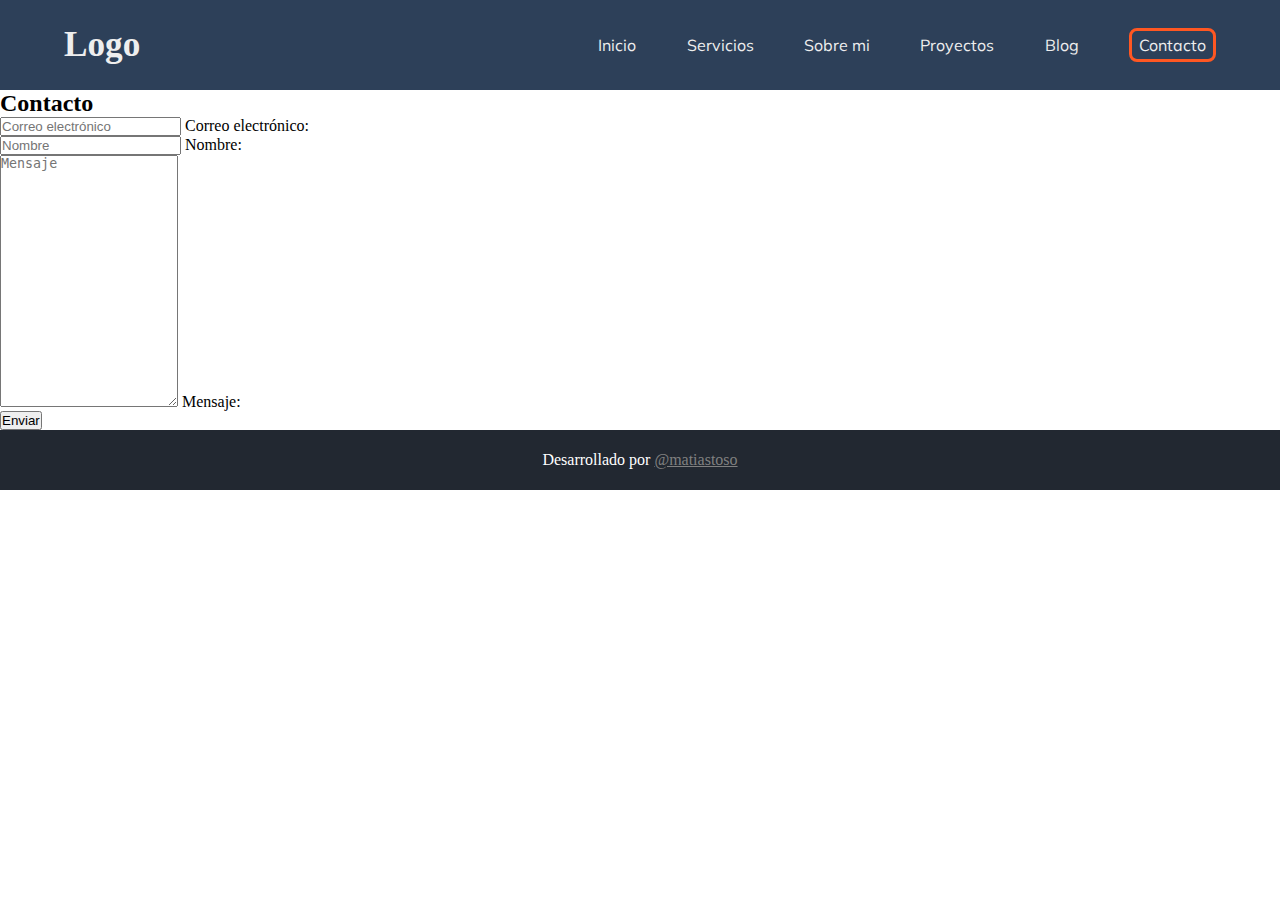
<file: pages/contacto.html>
<!DOCTYPE html>
<html lang="en">
<head>
    <meta charset="UTF-8">
    <meta http-equiv="X-UA-Compatible" content="IE=edge">
    <meta name="viewport" content="width=device-width, initial-scale=1.0">
    
    <!-- librerias -->
    <link href="https://cdn.jsdelivr.net/npm/bootstrap@5.1.3/dist/css/bootstrap.min.css" rel="stylesheet" integrity="sha384-1BmE4kWBq78iYhFldvKuhfTAU6auU8tT94WrHftjDbrCEXSU1oBoqyl2QvZ6jIW3" crossorigin="anonymous">
    <link rel="stylesheet" href="../css/styles.css">
    <link rel="shortcut icon" href="images/logo.png" type="image/x-icon">
    <title>Contacto - Matias Toso</title>
</head>
<body>
    <!-- header -->
    <header class="header header-estudios">
        <div class="menu">
            <h2 class="menu__logo">Logo</h2>

            <div class="menu__btn">
                <div class="menu__btn__burger"></div>
            </div>

            <nav class="nav nav-estudios">
                <ul>
                    <li>
                        <a href="../index.html">Inicio</a>
                    </li>
                    <li>
                        <a href="../index.html#servicios">Servicios</a>
                    </li>
                    <li class="nav__sobre-mi">
                        <a href="../index.html#sobre-mi">Sobre mi</a>

                        <ul class="sub-menu">
                            <li>
                                <a href="estudios.html">Estudios</a>
                            </li>
                        </ul>
                    </li>
                    <li>
                        <a href="../index.html#proyectos">Proyectos</a>
                    </li>
                    <li>
                        <a href="blog.html">Blog</a>
                    </li>
                    <li class="nav__contacto">
                        <a href="contacto.html">Contacto</a>
                    </li>
                </ul>
            </nav>
        </div>
    </header>

    <!-- CONTACT -->
    <section id="contacto" class="container-fluid bg-secondary pb-2">
        <div class="container pt-3">
            <h2 class="subtitulo text-center display-2 mb-5">Contacto</h2>

            <form method='POST'><input type='hidden' name='form-name' value='form 1' />
                <div class="row">
                    <div class="col-12 col-md-6">
                        <div class="form-floating mb-3">
                            <input type="email" class="form-control" name="email" placeholder="Correo electrónico">
                            <label class="text-muted" for="email">Correo electrónico:</label>
                        </div>
                    </div>

                    <div class="col-12 col-md-6">
                        <div class="form-floating mb-3">
                            <input type="text" name="nombre" placeholder="Nombre" class="form-control">
                            <label class="text-muted" for="nombre">Nombre:</label>
                        </div>
                    </div>

                    <div class="col-12">
                        <div class="form-floating mb-3">
                            <textarea class="form-control textarea" name="mensaje" placeholder="Mensaje" style="height: 250px;"></textarea>
                            <label class="text-muted">Mensaje:</label>
                        </div>
                    </div>
                </div>

                <button type="submit" class="btn btn-primary mb-4 px-3">Enviar</button>
            </form>
        </div>
    </section>

    <!-- FOOTER -->
    <footer id="footer">
        <p>Desarrollado por <a href="#">@matiastoso</a></p>
    </footer>
</body>
</html>
</file>
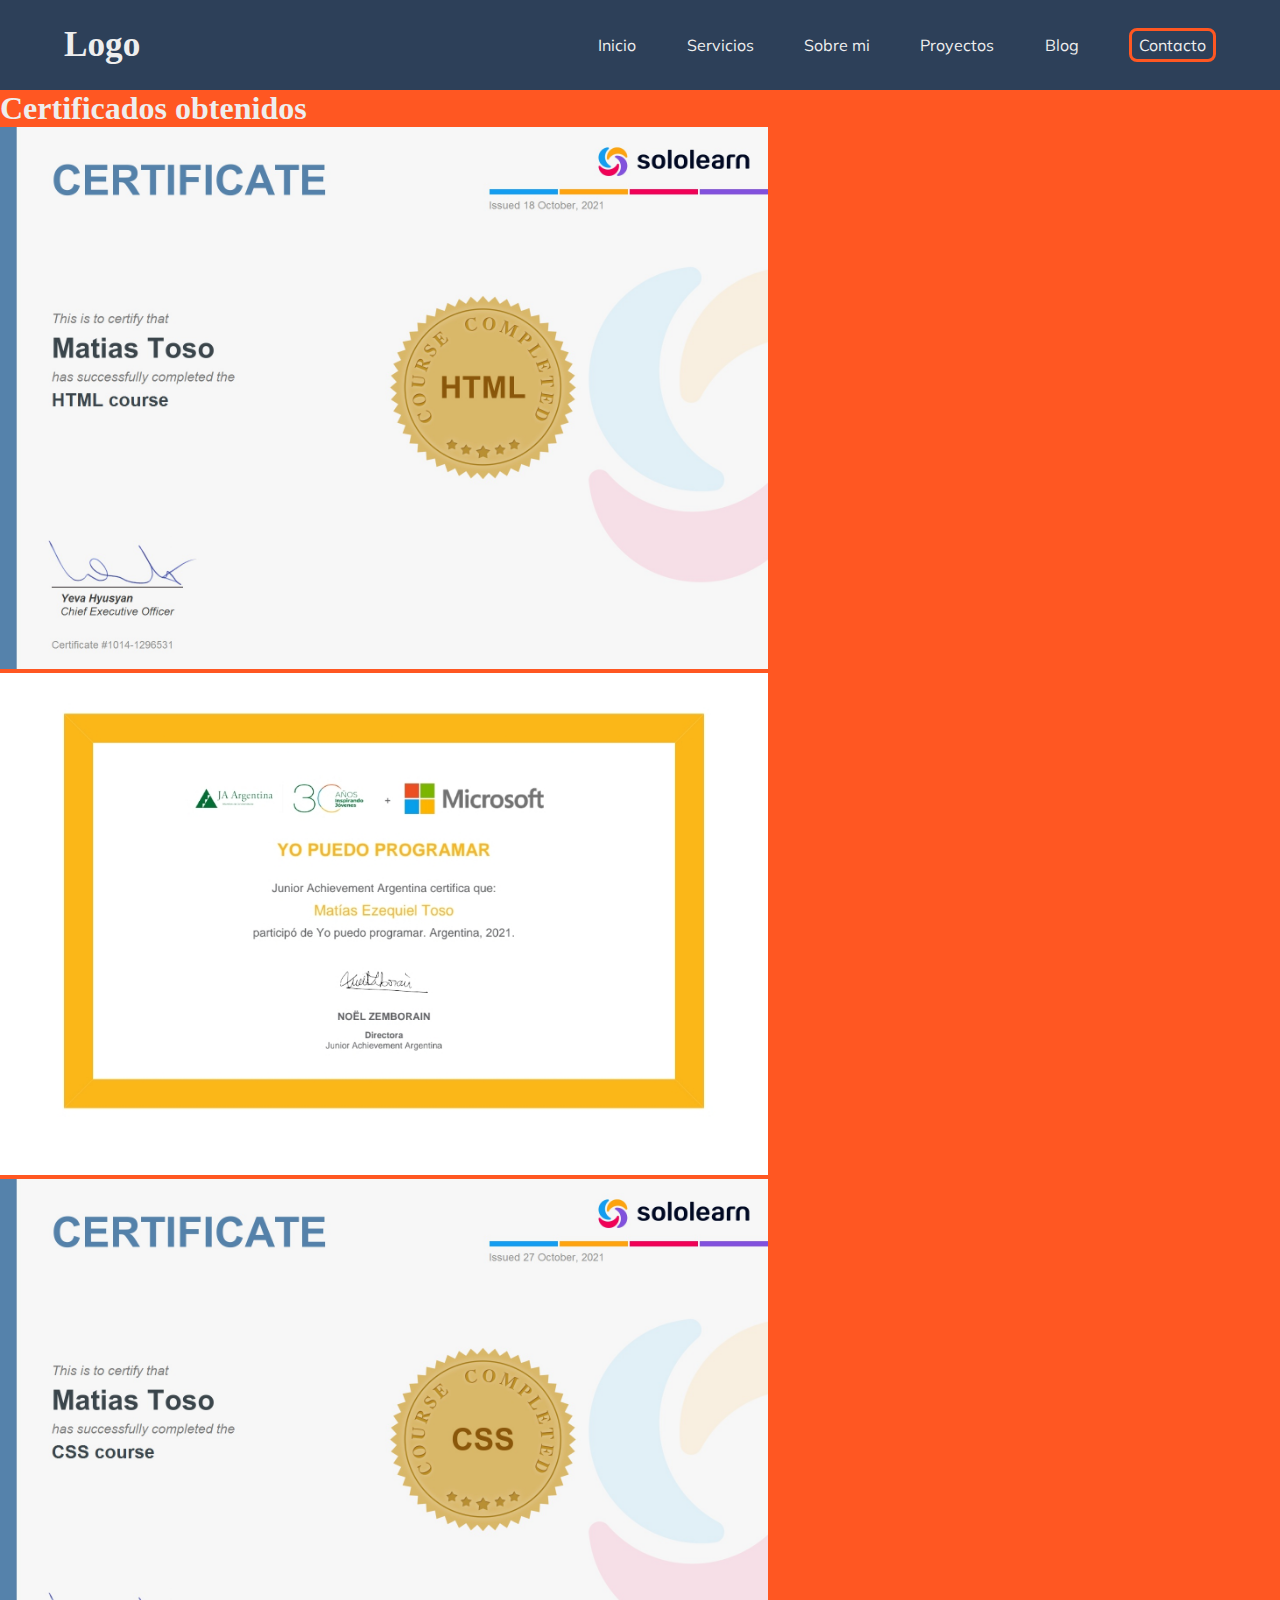
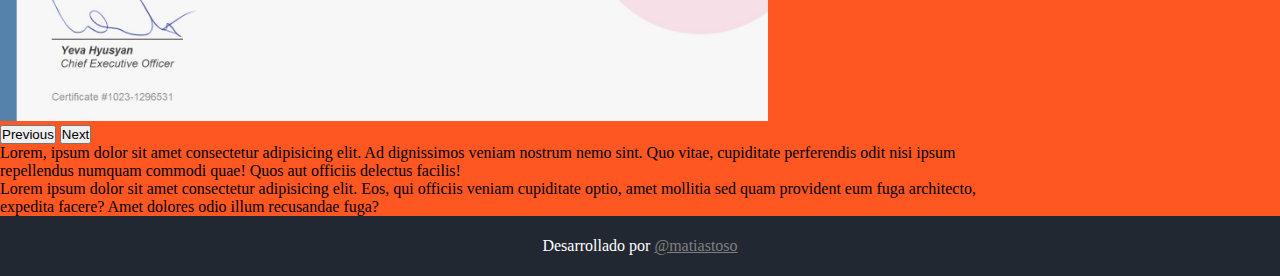
<file: pages/estudios.html>
<!DOCTYPE html>
<html lang="es">
<head>
    <meta charset="UTF-8">
    <meta http-equiv="X-UA-Compatible" content="IE=edge">
    <meta name="viewport" content="width=device-width, initial-scale=1.0">
    <link href="https://fonts.googleapis.com/icon?family=Material+Icons" rel="stylesheet">
    <link href="https://cdn.jsdelivr.net/npm/bootstrap@5.1.3/dist/css/bootstrap.min.css" rel="stylesheet" integrity="sha384-1BmE4kWBq78iYhFldvKuhfTAU6auU8tT94WrHftjDbrCEXSU1oBoqyl2QvZ6jIW3" crossorigin="anonymous">
    <link rel="stylesheet" href="../css/styles.css">
    <link rel="shortcut icon" href="images/logo.png" type="image/x-icon">
    <title>Estudios - Matias Toso</title>
</head>
<body>
    <!-- header -->
    <header class="header header-estudios">
        <div class="menu">
            <h2 class="menu__logo">Logo</h2>

            <div class="menu__btn">
                <div class="menu__btn__burger"></div>
            </div>

            <nav class="nav nav-estudios">
                <ul>
                    <li>
                        <a href="../index.html">Inicio</a>
                    </li>
                    <li>
                        <a href="../index.html#servicios">Servicios</a>
                    </li>
                    <li class="nav__sobre-mi">
                        <a href="../index.html#sobre-mi">Sobre mi</a>

                        <ul class="sub-menu">
                            <li>
                                <a href="estudios.html">Estudios</a>
                            </li>
                        </ul>
                    </li>
                    <li>
                        <a href="../index.html#proyectos">Proyectos</a>
                    </li>
                    <li>
                        <a href="blog.html">Blog</a>
                    </li>
                    <li class="nav__contacto">
                        <a href="contacto.html">Contacto</a>
                    </li>
                </ul>
            </nav>
        </div>
    </header>

    <!-- carousel -->

    <main class="contenedor-estudios">
        <section class="container-fluid py-5 carrusel-estudios">
            <h1 class="text-center mb-4">Certificados obtenidos</h1>

            <div id="carouselExampleFade" class="carousel slide carousel-fade" data-bs-ride="carousel">
                <div class="carousel-inner">
                  <div class="carousel-item active">
                    <img src="../images/HTML_certificate.jpg" class="d-block" alt="Certificado">
                  </div>
                  <div class="carousel-item">
                    <img src="../images/ja-certificado.jpg" class="d-block" alt="Certificado">
                  </div>
                  <div class="carousel-item">
                    <img src="../images/CSS_certificate.jpg" class="d-block" alt="Certificado">
                  </div>
                </div>
                <button class="carousel-control-prev" type="button" data-bs-target="#carouselExampleFade" data-bs-slide="prev">
                  <span class="carousel-control-prev-icon" aria-hidden="true"></span>
                  <span class="visually-hidden">Previous</span>
                </button>
                <button class="carousel-control-next" type="button" data-bs-target="#carouselExampleFade" data-bs-slide="next">
                  <span class="carousel-control-next-icon" aria-hidden="true"></span>
                  <span class="visually-hidden">Next</span>
                </button>
            </div>

            <article class="articulo-estudios text-center mx-auto mt-5 text-light">
                <p>Lorem, ipsum dolor sit amet consectetur adipisicing elit. Ad dignissimos veniam nostrum nemo sint. Quo vitae, cupiditate perferendis odit nisi ipsum repellendus numquam commodi quae! Quos aut officiis delectus facilis!</p>
    
                <p>Lorem ipsum dolor sit amet consectetur adipisicing elit. Eos, qui officiis veniam cupiditate optio, amet mollitia sed quam provident eum fuga architecto, expedita facere? Amet dolores odio illum recusandae fuga?</p>
            </article>
        </section>
    </main>

    <!-- footer -->
    <footer id="footer">
        <p>Desarrollado por <a href="#">@matiastoso</a></p>
    </footer>

    <!-- javascript -->
    <script src="https://cdn.jsdelivr.net/npm/bootstrap@5.1.3/dist/js/bootstrap.bundle.min.js" integrity="sha384-ka7Sk0Gln4gmtz2MlQnikT1wXgYsOg+OMhuP+IlRH9sENBO0LRn5q+8nbTov4+1p" crossorigin="anonymous"></script>
    <script src="../js/index.js"></script>
</body>
</html>
</file>
<file: css/styles.css>
/* ----- reset ----- */
@import url("https://fonts.googleapis.com/css2?family=Mulish:wght@300;400&display=swap");
* { margin: 0px; padding: 0px; scroll-behavior: smooth; }

.btn-terciario, .banner__btn, .sobre-mi__info__btn { padding: 6px 14px; -webkit-transition: all .3s; transition: all .3s; border: none; background: #ff5722; -webkit-box-shadow: 2px 3px 2px #bb2d00; box-shadow: 2px 3px 2px #bb2d00; border-radius: 8px; }

.btn-terciario:hover, .banner__btn:hover, .sobre-mi__info__btn:hover { background: #ff6736; -webkit-box-shadow: 2px 3px 2px #cf3200; box-shadow: 2px 3px 2px #cf3200; }

.btn-primario, .proyectos__contenedor__card__body a, .proyectos__btn-ver-mas { display: block; padding: 4px; -webkit-transition: all .3s; transition: all .3s; border: none; text-decoration: none; background: #2d4059; -webkit-box-shadow: 2px 3px 2px #0b0f15; box-shadow: 2px 3px 2px #0b0f15; border-radius: 8px; color: white; }

.btn-primario:hover, .proyectos__contenedor__card__body a:hover, .proyectos__btn-ver-mas:hover { background: #344a67; -webkit-box-shadow: 2px 3px 2px #121923; box-shadow: 2px 3px 2px #121923; }

/* ----- header ----- */
.header { background: -webkit-gradient(linear, left top, left bottom, from(rgba(0, 0, 0, 0.6)), to(rgba(0, 0, 0, 0.4))), url("../images/body-background.jpg"); background: linear-gradient(rgba(0, 0, 0, 0.6), rgba(0, 0, 0, 0.4)), url("../images/body-background.jpg"); background-position: center; background-size: cover; -webkit-user-select: none; -moz-user-select: none; -ms-user-select: none; user-select: none; padding: 0px 5%; }

/* ----- menu ----- */
.menu { display: -webkit-box; display: -ms-flexbox; display: flex; -webkit-box-align: center; -ms-flex-align: center; align-items: center; -webkit-box-pack: justify; -ms-flex-pack: justify; justify-content: space-between; min-height: 10vh; }

.menu__logo { color: #eeeeee; font-size: 2.2rem; }

.menu__btn { position: relative; display: none; -webkit-box-pack: center; -ms-flex-pack: center; justify-content: center; -webkit-box-align: center; -ms-flex-align: center; align-items: center; width: 80px; height: 80px; cursor: pointer; -webkit-transition: all .5s ease-in-out; transition: all .5s ease-in-out; }

.menu__btn__burger { width: 45px; height: 6px; background: #eeeeee; border-radius: 5px; -webkit-transition: all .5s ease-in-out; transition: all .5s ease-in-out; -webkit-box-shadow: 1px 1px 3px #222831; box-shadow: 1px 1px 3px #222831; }

.menu__btn__burger::before, .menu__btn__burger::after { content: ''; position: absolute; width: 45px; height: 6px; background: #eeeeee; border-radius: 5px; -webkit-box-shadow: 2px 2px 1px #222831; box-shadow: 2px 2px 1px #222831; }

.menu__btn__burger::before { -webkit-transform: translateY(-16px); transform: translateY(-16px); -webkit-transition: all .5s ease-in-out; transition: all .5s ease-in-out; }

.menu__btn__burger::after { -webkit-transform: translateY(16px); transform: translateY(16px); -webkit-transition: all .5s ease-in-out; transition: all .5s ease-in-out; }

.open .menu__btn__burger { -webkit-transform: translateX(-50px); transform: translateX(-50px); background: transparent; -webkit-box-shadow: none; box-shadow: none; }

.open .menu__btn__burger::before { -webkit-transform: rotate(45deg) translate(35px, -35px); transform: rotate(45deg) translate(35px, -35px); background: #ff5722; }

.open .menu__btn__burger::after { -webkit-transform: rotate(-45deg) translate(35px, 35px); transform: rotate(-45deg) translate(35px, 35px); background: #ff5722; }

.nav { width: 55%; }

.nav ul { display: -webkit-box; display: -ms-flexbox; display: flex; -webkit-box-pack: justify; -ms-flex-pack: justify; justify-content: space-between; -webkit-box-align: center; -ms-flex-align: center; align-items: center; }

.nav ul li { list-style: none; -webkit-user-select: none; -moz-user-select: none; -ms-user-select: none; user-select: none; }

.nav ul li a { color: #eeeeee; cursor: pointer; text-decoration: none; -webkit-transform: all .3s; transform: all .3s; font-size: 1.2rem; font-family: "Mulish", sans-serif; }

.nav ul li a:hover { color: #ff5722; }

.nav__sobre-mi { position: relative; }

.nav__sobre-mi .sub-menu { display: none; position: absolute; padding-top: 5px; }

.nav__sobre-mi:hover .sub-menu { display: block; }

.nav__contacto { border: 3px solid #ff5722; border-radius: 8px; padding: 4px 7px; -webkit-transition: all .3s; transition: all .3s; }

.nav__contacto:hover { background: #ff5722; }

.nav__contacto a:hover { color: #eeeeee !important; }

/* ----- banner ----- */
.banner { display: -webkit-box; display: -ms-flexbox; display: flex; -webkit-box-pack: justify; -ms-flex-pack: justify; justify-content: space-between; -webkit-box-align: center; -ms-flex-align: center; align-items: center; min-height: 90vh; }

.banner__texto { color: #eeeeee; font-family: Helvetica, Arial; }

.banner__texto span { font-weight: 600; font-size: 1.5rem; text-shadow: 2px 2px 1px #222831; }

.banner__texto h1 { font-size: 4.4rem; text-shadow: 2px 2px 1px #222831; }

.banner__texto p { font-size: 1.6rem; letter-spacing: .1rem; word-spacing: 2px; margin-bottom: 1rem; text-shadow: 2px 2px 1px #222831; }

.banner__btn a { color: #eeeeee; text-decoration: none; font-size: 1.1rem; text-shadow: 1px 1px 1px #222831; }

.banner .avatar img { width: 360px; }

/* animaciones */
@-webkit-keyframes nav-aparecer { from { -webkit-transform: translateY(-90vh); transform: translateY(-90vh);
    opacity: .5; }
  to { -webkit-transform: translateY(0px); transform: translateY(0px);
    opacity: 1; } }
@keyframes nav-aparecer { from { -webkit-transform: translateY(-90vh); transform: translateY(-90vh);
    opacity: .5; }
  to { -webkit-transform: translateY(0px); transform: translateY(0px);
    opacity: 1; } }

/* ----- header - responsive -----*/
@media (max-width: 880px) { .menu { -ms-flex-wrap: wrap; flex-wrap: wrap; }
  .menu__btn { display: -webkit-box; display: -ms-flexbox; display: flex; }
  .nav.nav-active { display: -webkit-box; display: -ms-flexbox; display: flex; }
  .nav { position: absolute; width: 100%; display: none; -webkit-animation-name: nav-aparecer; animation-name: nav-aparecer; -webkit-animation-duration: .5s; animation-duration: .5s; -webkit-animation-timing-function: ease-in-out; animation-timing-function: ease-in-out; -webkit-box-pack: center; -ms-flex-pack: center; justify-content: center; -webkit-box-align: start; -ms-flex-align: start; align-items: flex-start; margin-right: 0px; left: 0; top: 10vh; right: 0; z-index: 2; }
  .nav > ul { display: -webkit-box; display: -ms-flexbox; display: flex; -webkit-box-orient: vertical; -webkit-box-direction: normal; -ms-flex-direction: column; flex-direction: column; -webkit-box-align: center; -ms-flex-align: center; align-items: center; -webkit-box-pack: space-evenly; -ms-flex-pack: space-evenly; justify-content: space-evenly; position: absolute; background-color: #ff5722; bottom: -90vh; width: 100%; height: 90vh; }
  .nav > ul li { display: block; }
  .nav > ul li a:hover { color: white; text-decoration: underline; }
  .nav__sobre-mi ul { background-color: #222831; color: #eeeeee; }
  .banner { -webkit-box-orient: vertical; -webkit-box-direction: normal; -ms-flex-direction: column; flex-direction: column; padding: 3rem; }
  .banner__texto { -webkit-box-ordinal-group: 3; -ms-flex-order: 2; order: 2; margin-top: 2rem; }
  .banner .logo { -webkit-box-ordinal-group: 2; -ms-flex-order: 1; order: 1; } }

/* ----- servicios ----- */
#servicios { font-family: "Mulish", sans-serif; color: #222831; height: auto; padding: 3rem 0px; }

#servicios h2 { margin-bottom: 2rem; text-align: center; font-weight: normal; font-size: 1.6rem; font-family: Helvetica, Arial; }

#servicios h2 span { font-weight: bold; color: #ff5722; }

#servicios .contenedor { display: -ms-grid; display: grid; -ms-grid-columns: (1fr)[3]; grid-template-columns: repeat(3, 1fr); justify-items: center; row-gap: 1rem; -webkit-box-align: center; -ms-flex-align: center; align-items: center; width: 95%; margin: 0px auto; }

#servicios .contenedor .card { text-align: center; margin: 0px .5rem; }

#servicios .contenedor .card img { width: 300px; height: 310px; border-radius: 50%; }

#servicios .contenedor .card h3 { margin: .5rem; font-family: Helvetica, Arial; }

/* ----- responsive -----*/
@media (max-width: 975px) { #servicios .contenedor { -ms-grid-columns: (1fr)[2]; grid-template-columns: repeat(2, 1fr); }
  #servicios .contenedor .card { margin: .8rem; }
  #servicios .contenedor .card .img { width: 340px; } }

@media (max-width: 640px) { #servicios .contenedor { -ms-grid-columns: 1fr; grid-template-columns: 1fr; }
  #servicios .contenedor .card { margin: 1rem .8rem; }
  #servicios .contenedor .card .img { width: 420px; } }

/* ----- sobre-mi ----- */
.sobre-mi { display: -ms-grid; display: grid; -ms-grid-columns: 1fr 1fr; grid-template-columns: 1fr 1fr; justify-items: center; -webkit-box-align: start; -ms-flex-align: start; align-items: start; padding: 3rem 0px; background: #2d4059; }

.sobre-mi h2, .sobre-mi h3 { font-family: Helvetica, Arial; }

.sobre-mi__info { -ms-grid-column-align: center; justify-self: center; text-align: center; margin-left: 10%; width: 40%; min-width: 400px; }

.sobre-mi__info p { margin: .6rem 0px; word-spacing: 1px; font-family: "Mulish", sans-serif; }

.sobre-mi__info__btn a { text-decoration: none; color: #eeeeee; }

.sobre-mi__tecnologias { -ms-grid-column-align: center; justify-self: center; width: 50%; letter-spacing: 1px; }

.sobre-mi__tecnologias h3 { margin-bottom: 1rem; text-align: center; }

.sobre-mi__tecnologias .skills__item { margin-bottom: 1.1rem; display: -webkit-box; display: -ms-flexbox; display: flex; -webkit-box-align: center; -ms-flex-align: center; align-items: center; -webkit-box-pack: center; -ms-flex-pack: center; justify-content: center; }

.sobre-mi__tecnologias .skills__item i { margin-right: 2.4rem; font-size: 2rem; text-shadow: 1px 1px 1px black; }

.sobre-mi__tecnologias .skills__item__bar { width: 190px; height: 10px; -webkit-box-shadow: 1px 1px 5px #222; box-shadow: 1px 1px 5px #222; border-radius: 8px; background: #ddd; position: relative; overflow: hidden; }

.sobre-mi__tecnologias .skills__item__bar--90::after { content: ''; position: absolute; border-radius: 8px; left: -100%; width: 190px; height: 10px; background: #ff5722; -webkit-animation: skills-bar-fill-90 1.2s ease-in-out forwards; animation: skills-bar-fill-90 1.2s ease-in-out forwards; }

.sobre-mi__tecnologias .skills__item__bar--75::after { content: ''; position: absolute; border-radius: 8px; left: -100%; width: 190px; height: 10px; background: #ff5722; -webkit-animation: skills-bar-fill-75 1.2s ease-in-out forwards; animation: skills-bar-fill-75 1.2s ease-in-out forwards; }

.sobre-mi__tecnologias .skills__item__bar--40::after { content: ''; position: absolute; border-radius: 8px; left: -100%; width: 190px; height: 10px; background: #ff5722; -webkit-animation: skills-bar-fill-40 1.2s ease-in-out forwards; animation: skills-bar-fill-40 1.2s ease-in-out forwards; }

.sobre-mi__tecnologias .skills__item__bar--60::after { content: ''; position: absolute; border-radius: 8px; left: -100%; width: 190px; height: 10px; background: #ff5722; -webkit-animation: skills-bar-fill-60 1.2s ease-in-out forwards; animation: skills-bar-fill-60 1.2s ease-in-out forwards; }

@-webkit-keyframes skills-bar-fill-90 { to { -webkit-transform: translateX(85%); transform: translateX(85%); } }

@keyframes skills-bar-fill-90 { to { -webkit-transform: translateX(85%); transform: translateX(85%); } }

@-webkit-keyframes skills-bar-fill-75 { to { -webkit-transform: translateX(75%); transform: translateX(75%); } }

@keyframes skills-bar-fill-75 { to { -webkit-transform: translateX(75%); transform: translateX(75%); } }

@-webkit-keyframes skills-bar-fill-40 { to { -webkit-transform: translateX(40%); transform: translateX(40%); } }

@keyframes skills-bar-fill-40 { to { -webkit-transform: translateX(40%); transform: translateX(40%); } }

@-webkit-keyframes skills-bar-fill-60 { to { -webkit-transform: translateX(60%); transform: translateX(60%); } }

@keyframes skills-bar-fill-60 { to { -webkit-transform: translateX(60%); transform: translateX(60%); } }

.color-html { color: #e96228; }

.color-css { color: #0091d5; }

.color-js { color: #efd81d; }

.color-figma { color: #9d56f7; }

/* ----- responsive ----- */
@media (max-width: 1075px) { .sobre-mi__tecnologias { width: 65%; } }

@media (max-width: 915px) { .sobre-mi { -ms-grid-columns: 1fr; grid-template-columns: 1fr; gap: 3rem; }
  .sobre-mi__info { margin: 0px; width: 90%; }
  .sobre-mi__tecnologias { -ms-grid-column-align: center; justify-self: center; width: 100%; } }

@media (max-width: 615px) { .skills__item__bar { width: 130px; }
  .skills__item__bar::after { width: 130px; } }

/* ----- proyectos ----- */
.proyectos { position: relative; }

.proyectos h2 { font-family: Helvetica, Arial; margin: 25px 0px; text-align: center; color: #2d4059; }

.proyectos__contenedor { display: -webkit-box; display: -ms-flexbox; display: flex; -webkit-box-pack: space-evenly; -ms-flex-pack: space-evenly; justify-content: space-evenly; -webkit-box-align: center; -ms-flex-align: center; align-items: center; -ms-flex-wrap: wrap; flex-wrap: wrap; padding-bottom: 3rem; }

.proyectos__contenedor__card { width: 30%; min-width: 300px; text-align: center; margin: 1.4rem 1rem; font-family: "Mulish", sans-serif; border-radius: 12px; overflow: hidden; -webkit-box-shadow: 1px 1px 8px #888; box-shadow: 1px 1px 8px #888; -webkit-transition: all .5s; transition: all .5s; }

.proyectos__contenedor__card:hover { -webkit-box-shadow: 2px 2px 8px #555; box-shadow: 2px 2px 8px #555; }

.proyectos__contenedor__card:hover h3 { color: #2d4059; }

.proyectos__contenedor__card img { width: 100%; }

.proyectos__contenedor__card__body { padding: 1.8rem 1.4rem; }

.proyectos__contenedor__card__body h3 { -webkit-transition: all .5s; transition: all .5s; }

.proyectos__contenedor__card__body p { color: #222831; }

.proyectos__contenedor__card__body a { margin: 0px auto; margin-top: .9rem; width: 110px; }

.proyectos__btn-ver-mas { margin: 0px auto; margin-top: .9rem; width: auto; padding: .5rem; position: absolute; bottom: 21px; right: 2rem; }

.proyectos__btn-ver-mas a { color: #e2dddd; font-weight: bold; text-decoration: none; font-size: 1rem; }

/* ----- footer -----*/
#footer { background: #222831; height: 60px; text-align: center; color: white; line-height: 60px; }

#footer a { color: gray; }

.header-estudios { background: #2d4059; }

.header-estudios .nav-estudios li { margin-left: 1rem; }

.header-estudios .nav-estudios li a { font-size: 1rem; }

.contenedor-estudios { background: #ff5722; }

.contenedor-estudios .articulo-estudios { width: 80%; }

.carrusel-estudios h1 { color: #eeeeee; }

.carousel-item img { width: 60%; margin: 0px auto; }
/*# sourceMappingURL=styles.css.map */
</file>
